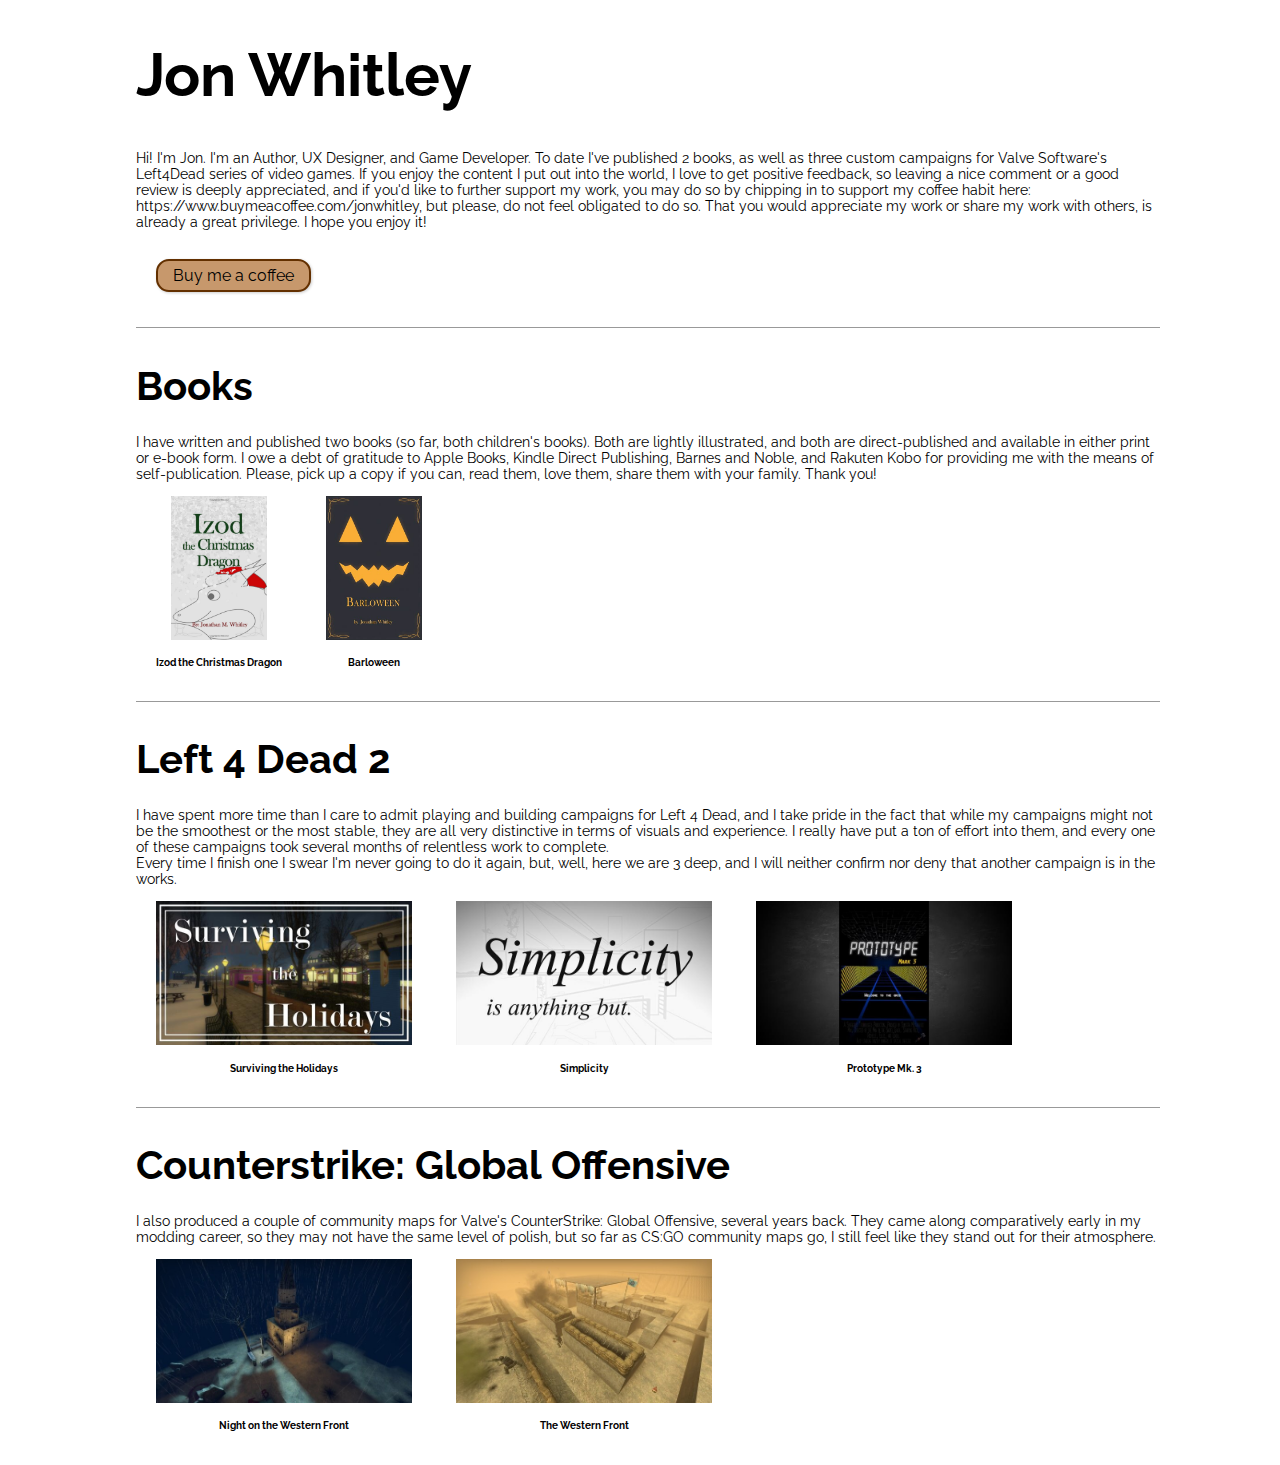
<file: index.html>
<!DOCTYPE html>
<html>
    <head>
        <meta charset="utf-8">
        <title>Jon Whitley</title>
        <link href="style.css" rel="stylesheet" type="text/css">
        <link href="https://fonts.googleapis.com/css?family=Raleway:100,400,900" rel="stylesheet">
    </head>
    <body>
        <div class="contentContainer">
            <div>
            <h1>Jon Whitley</h1>
            <p>Hi! I'm Jon. I'm an Author, UX Designer, and Game Developer. To date I've published 2 books, as well as three custom campaigns for Valve Software's Left4Dead series of video games. 
                If you enjoy the content I put out into the world, I love to get positive feedback, so leaving a nice comment or a good review is deeply appreciated, and if you'd like to further support 
                my work, you may do so by chipping in to support my coffee habit here: https://www.buymeacoffee.com/jonwhitley, but please, do not feel obligated to do so. That you would appreciate my work or share my work with 
                others, is already a great privilege. I hope you enjoy it!
            </p>
            <a class="buttonCoffee" href="https://www.buymeacoffee.com/jonwhitley">Buy me a coffee</a>
            </div>
            <div class="categoryBlock">
                <h2>Books</h2>
                <p>I have written and published two books (so far, both children's books). Both are lightly illustrated, and both are direct-published and available in either print or e-book form. 
                    I owe a debt of gratitude to Apple Books, Kindle Direct Publishing, Barnes and Noble, and Rakuten Kobo for providing me with the means of self-publication. Please, pick up a copy if you can, 
                    read them, love them, share them with your family. Thank you!</p>
                <div>
                    <a href="izod.html">
                        <img src="images/izod.jpg" class="imgThumb">
                        <h4>Izod the Christmas Dragon</h4>
                    </a>
                    <a href="barloween.html">
                        <img src="images/barloween.jpg" class="imgThumb">
                        <h4>Barloween</h4>
                    </a>
                </div>
            </div>
            <div class="categoryBlock">
                <h2>Left 4 Dead 2</h2>
                <p>I have spent more time than I care to admit playing and building campaigns for Left 4 Dead, and I take pride in the fact that while my campaigns might not be the smoothest or the most stable,
                    they are all very distinctive in terms of visuals and experience. I really have put a ton of effort into them, and every one of these campaigns took several months of relentless work to complete. <br>
                    Every time I finish one I swear I'm never going to do it again, but, well, here we are 3 deep, and I will neither confirm nor deny that another campaign is in the works.
                </p>
                <div>
                    <a href="survHolidays.html">
                        <img src="images/holidays.jpg" class="imgThumb">
                        <h4>Surviving the Holidays</h4>
                    </a>
                    <a href="simplicity.html">
                        <img src="images/simplicity.jpg" class="imgThumb">
                        <h4>Simplicity</h4>
                    </a>
                    <a href="prototype.html">
                        <img src="images/prototype.jpg" class="imgThumb">
                        <h4>Prototype Mk. 3</h4>
                    </a>
                </div>
            </div>
            <div class="categoryBlock">
                <h2>Counterstrike: Global Offensive</h2>
                <p>I also produced a couple of community maps for Valve's CounterStrike: Global Offensive, several years back. They came along comparatively early in my modding career, so they may not have the same 
                    level of polish, but so far as CS:GO community maps go, I still feel like they stand out for their atmosphere.
                </p>
                <div>
                    <a href="nightwest.html">
                        <img src="images/nightwest.jpg" class="imgThumb">
                        <h4>Night on the Western Front</h4>
                    </a>
                    <a href="westfront.html">
                        <img src="images/westfront.jpg" class="imgThumb">
                        <h4>The Western Front</h4>
                    </a>
                </div>
            </div>
        </div>
    </body>
</html>
</file>
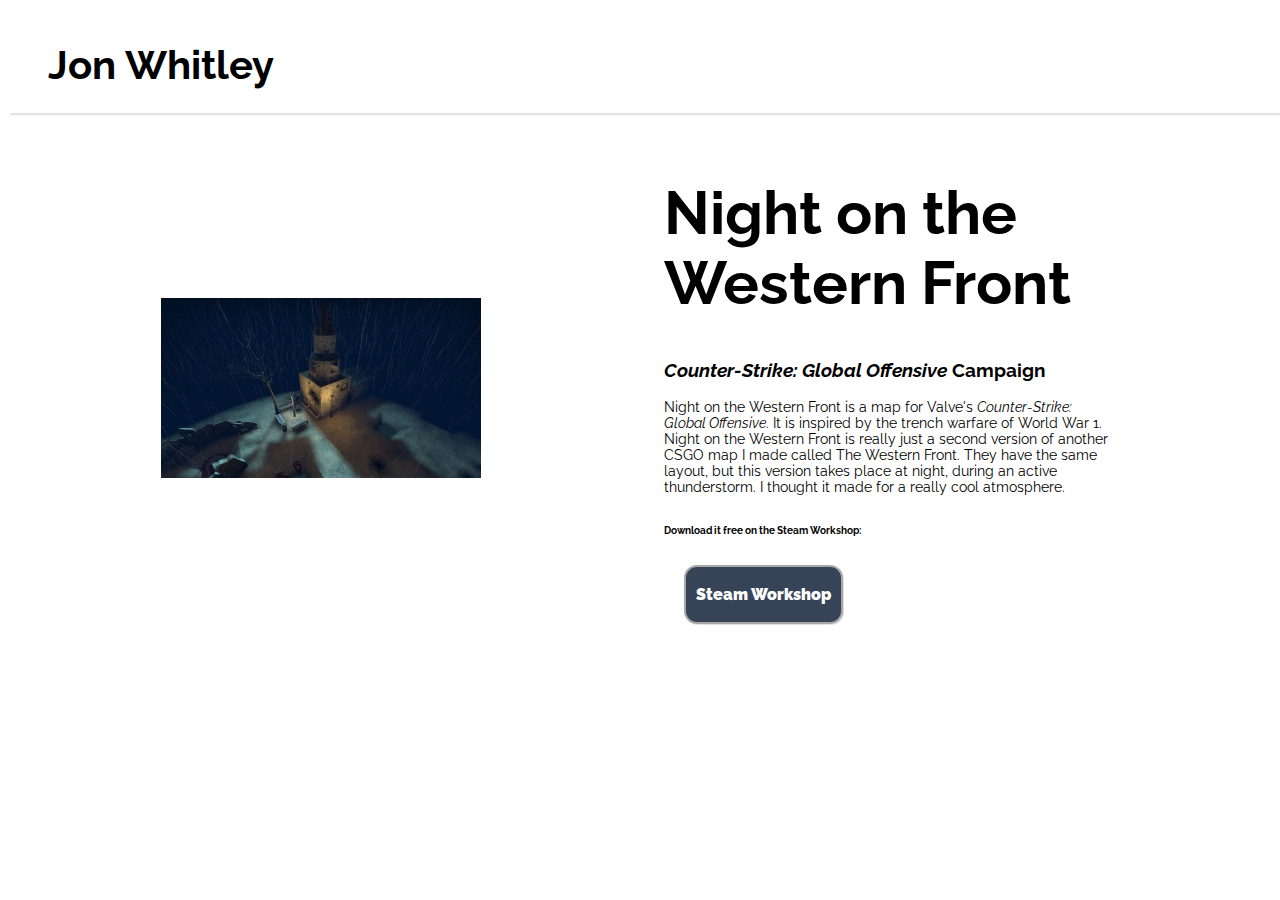
<file: nightwest.html>
<!DOCTYPE html>
<html>
    <head>
        <meta charset="utf-8">
        <title>Night on the Western Front - Jon Whitley</title>
        <link href="style.css" rel="stylesheet" type="text/css">
        <link href="https://fonts.googleapis.com/css?family=Raleway:100,400,900" rel="stylesheet">
    </head>
    <body>
        <div class="header">
            <a href="index.html"><h2 class="buttonHome">Jon Whitley</h2></a>
        </div>
        <div class="contentContainer">
            <div class="halfScreenBlock">
                <div class="hsPad">
                    <img class="hsImg" src="images/nightwest.jpg">
                </div>
            </div>
            <div class="halfScreenBlock">
                <div class="hsPad">
                    <h1>Night on the Western Front</h1>
                    <h3><i>Counter-Strike: Global Offensive</i> Campaign</h3>
                    <p>Night on the Western Front is a map for Valve's <i>Counter-Strike: Global Offensive</i>. It is inspired by the trench warfare of World War 1. Night on the Western Front is really just a 
                        second version of another CSGO map I made called The Western Front. They have the same layout, but this version takes place at night, during an active thunderstorm. I thought it made for 
                        a really cool atmosphere.
                        <br><br> 
                    </p>
                    <h4>Download it free on the Steam Workshop:</h4>
                    <div>
                        <a href="https://steamcommunity.com/sharedfiles/filedetails/?id=714437808" class="buttonSteam">Steam Workshop</a>
                    </div>
                </div>
            </div>
        </div>
    </body>
</file>
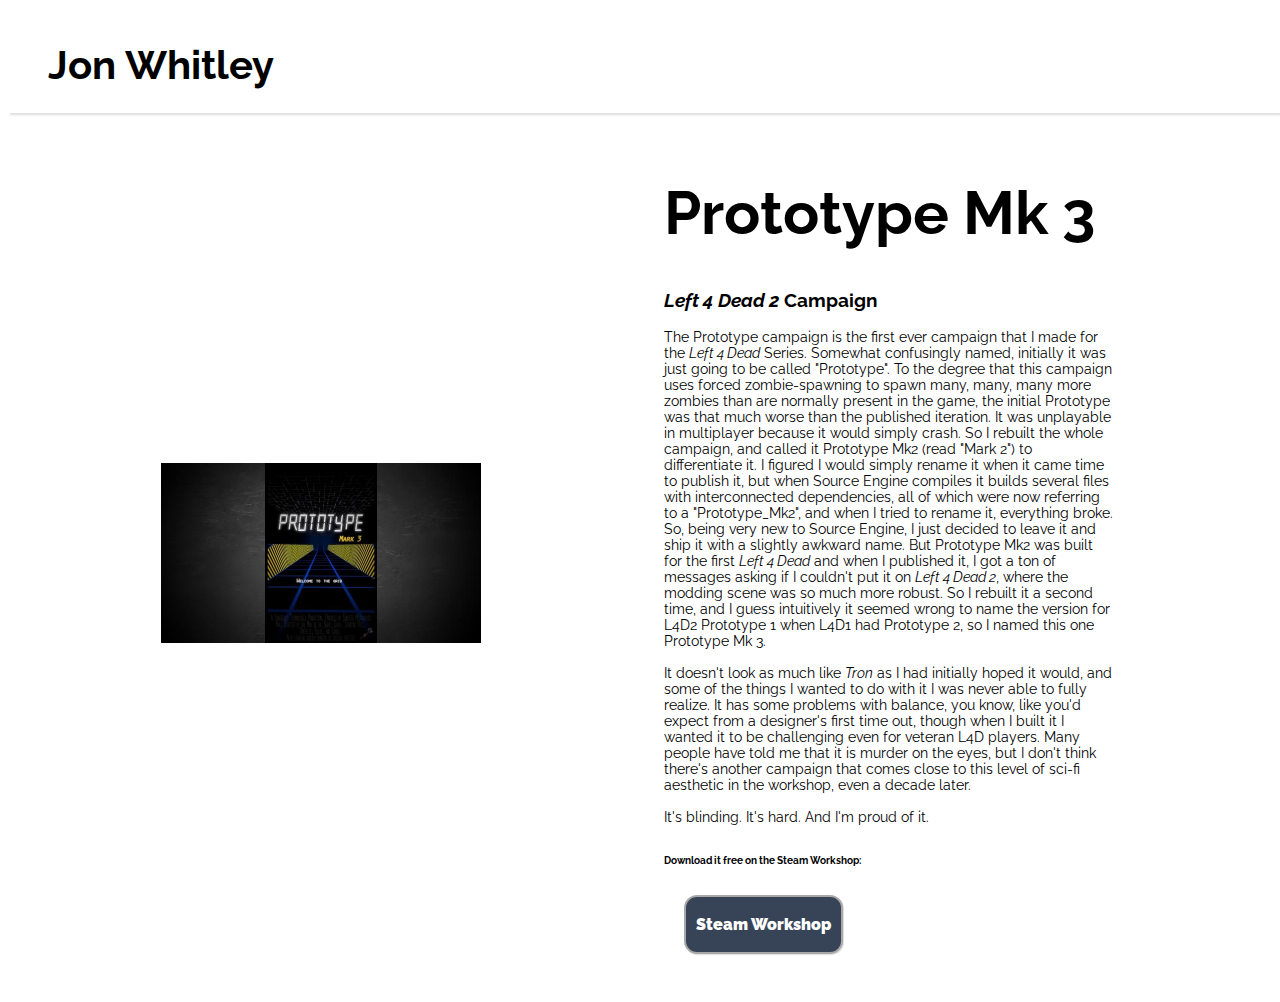
<file: prototype.html>
<!DOCTYPE html>
<html>
    <head>
        <meta charset="utf-8">
        <title>Prototype Mk 3 - Jon Whitley</title>
        <link href="style.css" rel="stylesheet" type="text/css">
        <link href="https://fonts.googleapis.com/css?family=Raleway:100,400,900" rel="stylesheet">
    </head>
    <body>
        <div class="header">
            <a href="index.html"><h2 class="buttonHome">Jon Whitley</h2></a>
        </div>
        <div class="contentContainer">
            <div class="halfScreenBlock">
                <div class="hsPad">
                    <img class="hsImg" src="images/prototype.jpg">
                </div>
            </div>
            <div class="halfScreenBlock">
                <div class="hsPad">
                    <h1>Prototype Mk 3</h1>
                    <h3><i>Left 4 Dead 2</i> Campaign</h3>
                    <p>The Prototype campaign is the first ever campaign that I made for the <i>Left 4 Dead</i> Series. Somewhat confusingly named, initially it was just going to be called "Prototype". 
                        To the degree that this campaign uses forced zombie-spawning to spawn many, many, many more zombies than are normally present in the game, the initial Prototype was that much worse 
                        than the published iteration. It was unplayable in multiplayer because it would simply crash. So I rebuilt the whole campaign, and called it Prototype Mk2 (read "Mark 2") to differentiate 
                        it. I figured I would simply rename it when it came time to publish it, but when Source Engine compiles it builds several files with interconnected dependencies, all of which were now 
                        referring to a "Prototype_Mk2", and when I tried to rename it, everything broke. So, being very new to Source Engine, I just decided to leave it and ship it with a slightly awkward name. 
                        But Prototype Mk2 was built for the first <i>Left 4 Dead</i> and when I published it, I got a ton of messages asking if I couldn't put it on <i>Left 4 Dead 2</i>, where the modding scene 
                        was so much more robust. So I rebuilt it a second time, and I guess intuitively it seemed wrong to name the version for L4D2 Prototype 1 when L4D1 had Prototype 2, so I named this one 
                        Prototype Mk 3. <br><br> It doesn't look as much like <i>Tron</i> as I had initially hoped it would, and some of the things I wanted to do with it I was never able to fully realize. It 
                        has some problems with balance, you know, like you'd expect from a designer's first time out, though when I built it I wanted it to be challenging even for veteran L4D players. Many 
                        people have told me that it is murder on the eyes, but I don't think there's another campaign that comes close to this level of sci-fi aesthetic in the workshop, even a decade 
                        later. <br><br> It's blinding. It's hard. And I'm proud of it. 
                        <br><br> 
                    </p>
                    <h4>Download it free on the Steam Workshop:</h4>
                    <div>
                        <a href="https://steamcommunity.com/sharedfiles/filedetails/?id=170555132" class="buttonSteam">Steam Workshop</a>
                    </div>
                </div>
            </div>
        </div>
    </body>
</file>
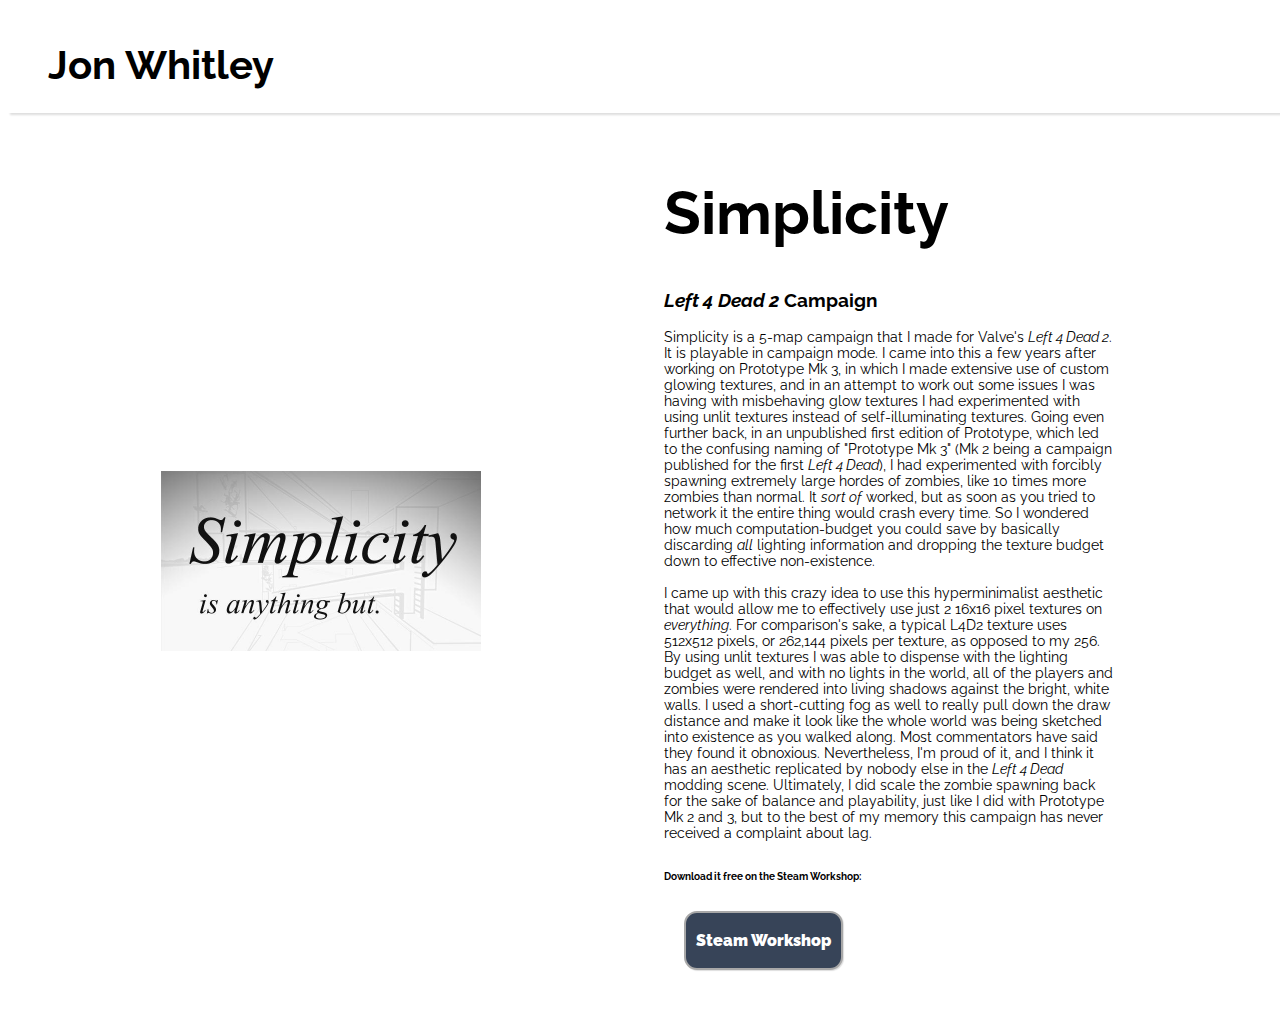
<file: simplicity.html>
<!DOCTYPE html>
<html>
    <head>
        <meta charset="utf-8">
        <title>Simplicity - Jon Whitley</title>
        <link href="style.css" rel="stylesheet" type="text/css">
        <link href="https://fonts.googleapis.com/css?family=Raleway:100,400,900" rel="stylesheet">
    </head>
    <body>
        <div class="header">
            <a href="index.html"><h2 class="buttonHome">Jon Whitley</h2></a>
        </div>
        <div class="contentContainer">
            <div class="halfScreenBlock">
                <div class="hsPad">
                    <img class="hsImg" src="images/simplicity.jpg">
                </div>
            </div>
            <div class="halfScreenBlock">
                <div class="hsPad">
                    <h1>Simplicity</h1>
                    <h3><i>Left 4 Dead 2</i> Campaign</h3>
                    <p>Simplicity is a 5-map campaign that I made for Valve's <i>Left 4 Dead 2</i>. It is playable in campaign mode. I came into this a few years after working on Prototype Mk 3, in 
                        which I made extensive use of custom glowing textures, and in an attempt to work out some issues I was having with misbehaving glow textures I had experimented with using 
                        unlit textures instead of self-illuminating textures. Going even further back, in an unpublished first edition of Prototype, which led to the confusing naming of "Prototype Mk 3" 
                        (Mk 2 being a campaign published for the first <i>Left 4 Dead</i>), I had experimented with forcibly spawning extremely large hordes of zombies, like 10 times more zombies than normal. 
                        It <i>sort of</i> worked, but as soon as you tried to network it the entire thing would crash every time. So I wondered how much computation-budget you could save by basically 
                        discarding <i>all</i> lighting information and dropping the texture budget down to effective non-existence. <br><br>I came up with this crazy idea to use this hyperminimalist 
                        aesthetic that would allow me to effectively use just 2 16x16 pixel textures on <i>everything</i>. For comparison's sake, a typical L4D2 texture uses 512x512 pixels, or 
                        262,144 pixels per texture, as opposed to my 256. By using unlit textures I was able to dispense with the lighting budget as well, and with no lights in the world, all of the players 
                        and zombies were rendered into living shadows against the bright, white walls. I used a short-cutting fog as well to really pull down the draw distance and make it look like the whole 
                        world was being sketched into existence as you walked along. Most commentators have said they found it obnoxious. Nevertheless, I'm proud of it, and I think it has an aesthetic 
                        replicated by nobody else in the <i>Left 4 Dead</i> modding scene. Ultimately, I did scale the zombie spawning back for the sake of balance and playability, just like I did 
                        with Prototype Mk 2 and 3, but to the best of my memory this campaign has never received a complaint about lag.
                        <br><br> 
                    </p>
                    <h4>Download it free on the Steam Workshop:</h4>
                    <div>
                        <a href="https://steamcommunity.com/sharedfiles/filedetails/?id=759316456" class="buttonSteam">Steam Workshop</a>
                    </div>
                </div>
            </div>
        </div>
    </body>
</file>
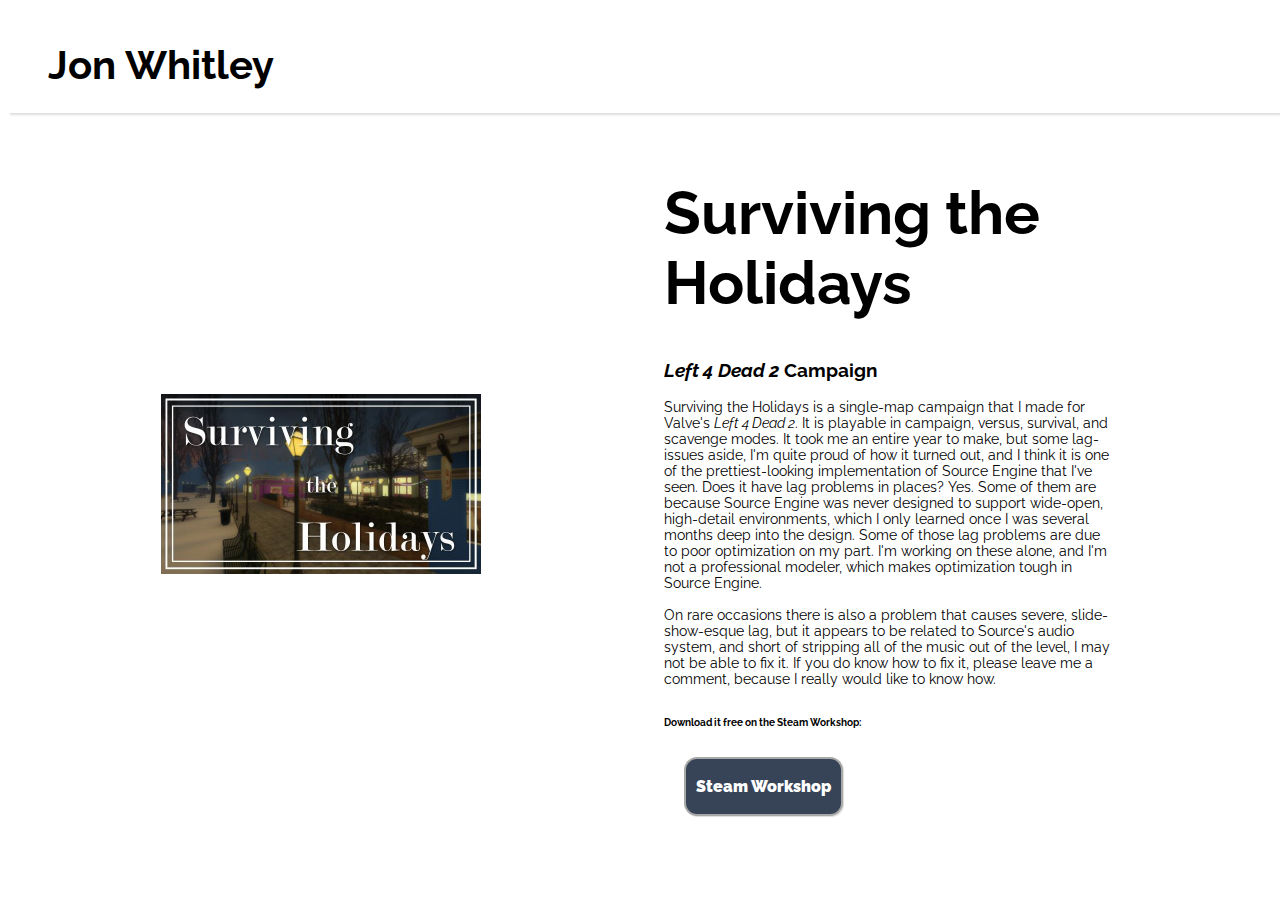
<file: survHolidays.html>
<!DOCTYPE html>
<html>
    <head>
        <meta charset="utf-8">
        <title>Surviving the Holidays - Jon Whitley</title>
        <link href="style.css" rel="stylesheet" type="text/css">
        <link href="https://fonts.googleapis.com/css?family=Raleway:100,400,900" rel="stylesheet">
    </head>
    <body>
        <div class="header">
            <a href="index.html"><h2 class="buttonHome">Jon Whitley</h2></a>
        </div>
        <div class="contentContainer">
            <div class="halfScreenBlock">
                <div class="hsPad">
                    <img class="hsImg" src="images/holidays.jpg">
                </div>
            </div>
            <div class="halfScreenBlock">
                <div class="hsPad">
                    <h1>Surviving the Holidays</h1>
                    <h3><i>Left 4 Dead 2</i> Campaign</h3>
                    <p>Surviving the Holidays is a single-map campaign that I made for Valve's <i>Left 4 Dead 2</i>. It is playable in campaign, versus, survival, and scavenge modes. It took me an entire 
                        year to make, but some lag-issues aside, I'm quite proud of how it turned out, and I think it is one of the prettiest-looking implementation of Source Engine that I've seen. Does it 
                        have lag problems in places? Yes. Some of them are because Source Engine was never designed to support wide-open, high-detail environments, which I only learned once I was several months 
                        deep into the design. Some of those lag problems are due to poor optimization on my part. I'm working on these alone, and I'm not a professional modeler, which makes optimization tough 
                        in Source Engine. <br><br>On rare occasions there is also a problem that causes severe, slide-show-esque lag, but it appears to be related to Source's audio system, and short of stripping all of the music out of 
                        the level, I may not be able to fix it. If you do know how to fix it, please leave me a comment, because I really would like to know how.<br><br>
                    </p>
                    <h4>Download it free on the Steam Workshop:</h4>
                    <div>
                        <a href="https://steamcommunity.com/sharedfiles/filedetails/?id=2688022912" class="buttonSteam">Steam Workshop</a>
                    </div>
                </div>
            </div>
        </div>
    </body>
</file>
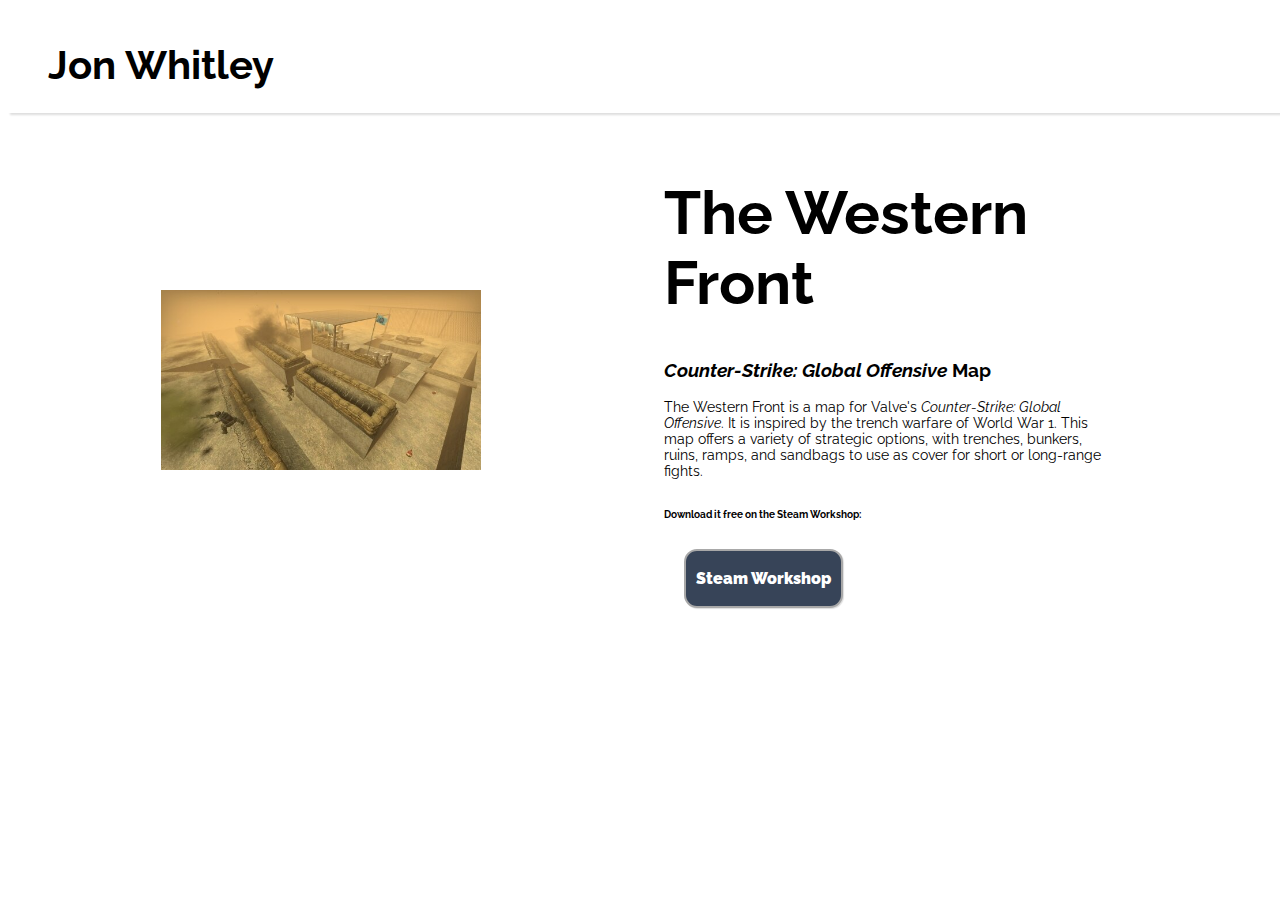
<file: westfront.html>
<!DOCTYPE html>
<html>
    <head>
        <meta charset="utf-8">
        <title>The Western Front - Jon Whitley</title>
        <link href="style.css" rel="stylesheet" type="text/css">
        <link href="https://fonts.googleapis.com/css?family=Raleway:100,400,900" rel="stylesheet">
    </head>
    <body>
        <div class="header">
            <a href="index.html"><h2 class="buttonHome">Jon Whitley</h2></a>
        </div>
        <div class="contentContainer">
            <div class="halfScreenBlock">
                <div class="hsPad">
                    <img class="hsImg" src="images/westfront.jpg">
                </div>
            </div>
            <div class="halfScreenBlock">
                <div class="hsPad">
                    <h1>The Western Front</h1>
                    <h3><i>Counter-Strike: Global Offensive</i> Map</h3>
                    <p>The Western Front is a map for Valve's <i>Counter-Strike: Global Offensive</i>. It is inspired by the trench warfare of World War 1. This map offers a variety of strategic options, with 
                        trenches, bunkers, ruins, ramps, and sandbags to use as cover for short or long-range fights. 
                        <br><br> 
                    </p>
                    <h4>Download it free on the Steam Workshop:</h4>
                    <div>
                        <a href="https://steamcommunity.com/sharedfiles/filedetails/?id=599953048" class="buttonSteam">Steam Workshop</a>
                    </div>
                </div>
            </div>
        </div>
    </body>
</file>
<file: style.css>
a{
    display: inline-block;
    margin-left:20px;
    margin-right:20px;
    text-align: center;
    text-decoration: none;
    color: black;
    vertical-align: top;
}

body{
    font-family: 'Raleway';
}

.buttonApple{
    margin-top: 15px;
    margin-bottom:15px;
}

.buttonBN{
    border-radius: 13px;
    border: 3px solid #4e6e2f;
    color:#96af67;
    padding-left:10px;
    padding-right: 10px;
    font-weight: 900;
    padding-top:18px;
    padding-bottom:18px;
    font-size: 16px;
    background-color: white;
    box-shadow: 1px 1px 1px #00000022;
    margin-top: 15px;
    margin-bottom:15px;
}
.buttonBN:hover{
    background-color: #F1F1F1;
}

.buttonCoffee{
    border-radius: 13px;
    border: 2px solid #633000;
    color:#000000;
    padding-left:15px;
    padding-right: 15px;
    font-weight: 400;
    padding-top:5px;
    padding-bottom:5px;
    font-size: 16px;
    background-color: #c7986c;
    box-shadow: 1px 1px 3px #00000033;
    margin-top: 15px;
    margin-bottom:15px;
}
.buttonCoffee:hover{
    background-color: #e6d3c2;
}

.buttonHome{
    margin-left:20px;
}

.buttonKindle{
    border-radius: 13px;
    border: 3px solid #a8a8a8;
    color:#E47911;
    padding-left:10px;
    padding-right: 10px;
    font-weight: 900;
    padding-top:18px;
    padding-bottom:18px;
    font-size: 16px;
    background-color: white;
    box-shadow: 1px 1px 1px #00000022;
    margin-top: 15px;
    margin-bottom:15px;
}
.buttonKindle:hover{
    background-color: #F1F1F1;
}

.buttonRK{
    border-radius: 13px;
    border: 3px solid #ac0000;
    color:#AC0000;
    padding-left:10px;
    padding-right: 10px;
    font-weight: 900;
    padding-top:18px;
    padding-bottom:18px;
    font-size: 16px;
    background-color: white;
    box-shadow: 1px 1px 1px #00000022;
    margin-top: 15px;
    margin-bottom:15px;
}
.buttonRK:hover{
    background-color: #F5F5F5;
}

.buttonSteam{
    border-radius: 13px;
    border: 2px solid #a8a8a8;
    color:#ffffff;
    padding-left:10px;
    padding-right: 10px;
    font-weight: 900;
    padding-top:18px;
    padding-bottom:18px;
    font-size: 16px;
    background-color: rgb(55, 68, 88);
    box-shadow: 1px 1px 1px #00000022;
    margin-top: 15px;
    margin-bottom:15px;
}
.buttonSteam:hover{
    background-color: rgb(105, 129, 165);
}

.categoryBlock{
    border-top: 1px solid #00000066;
    margin-top:20px;
    margin-bottom:20px;
}
.categoryBlock:hover{
    background-color:#F5F5F5;
}

.contentContainer{
    margin-left:10vw;
    margin-right:10vw;
    width:80vw;
}

h1{
    font-size: 60px;
}

h2{
    font-size:40px;
    margin-bottom:25px;
}

h4{
    font-size:10px;
}

.halfScreenBlock{
    width: 39vw;
    display: inline-block;
    vertical-align: middle;
}

.header{
    background-color: white;
    box-shadow: 2px 2px 2px #00000022;
    width: 100vw;
}

.hsImg{
    width:25vw;
    vertical-align: middle;
}

.hsPad{
    padding: 25px;
    width: auto;
    height: auto;
}

html{
    background-color:white;
}

.imgThumb{
    height:16vh;
    transition: .5s;
}
.imgThumb:hover{
    height:20vh;
}

p{
    font-size:14px;
}
</file>
